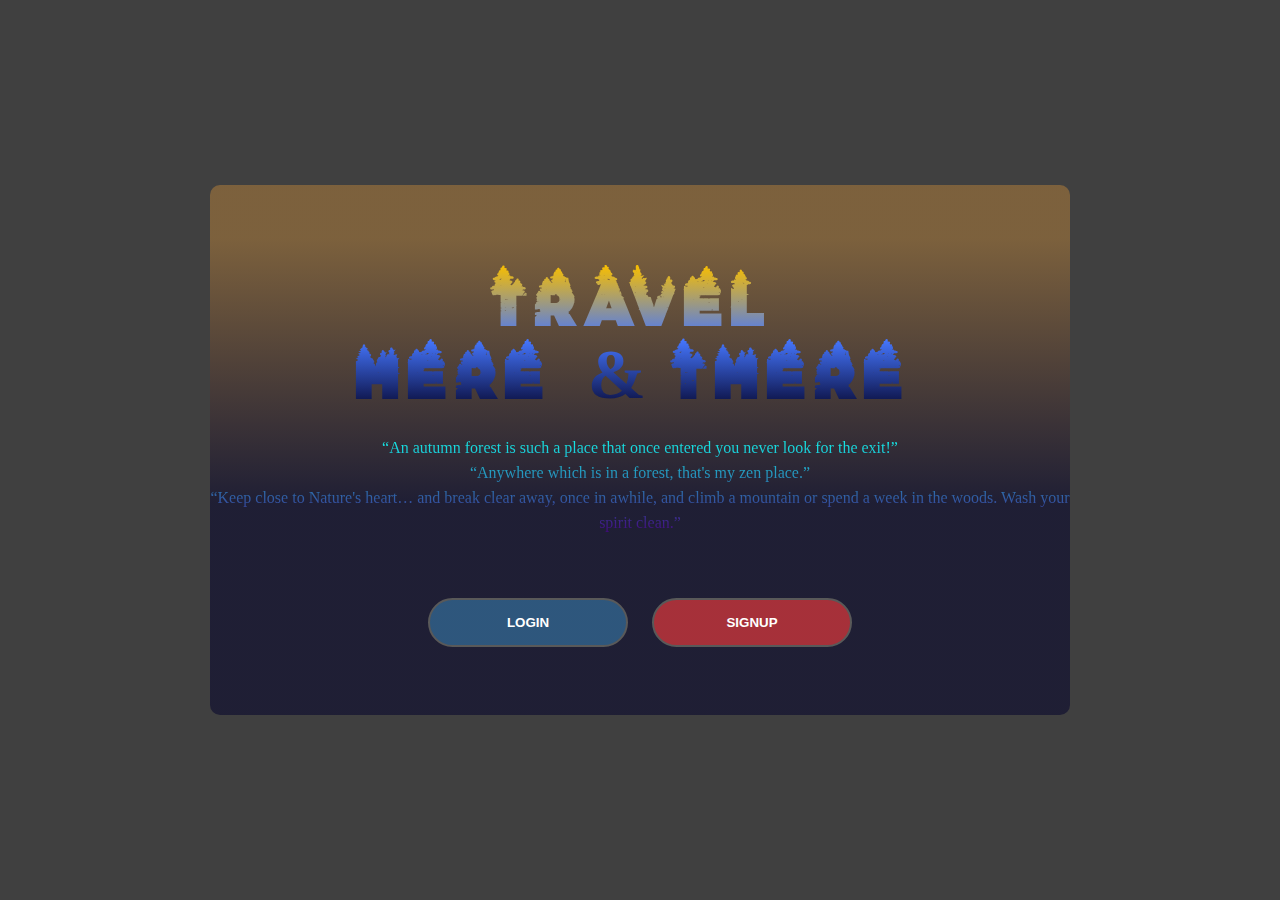
<file: index.html>
<html>
    <head>
        <title>Homepage</title>
        <link rel="Stylesheet" href="style.css">
    </head>
    <body>
        <div class="main">
            <div class="container">
                <h1>TRAVEL<br>HERE & THERE</h1>
                <p>“An autumn forest is such a place that once entered you never look for the exit!”<br>
                     “Anywhere which is in a forest, that's my zen place.”<br> 
                    “Keep close to Nature's heart… and break clear away, once in awhile, and climb a mountain or spend a week in the woods.
                     Wash your spirit clean.”</p>
                <div class="buttons">
                    <a href="login.html">
                        <button type="button" class="login-btn"><span></span>LOGIN</button></a>
                    <a href="Signup.html">
                        <button type="button" class="signup-btn"><span></span>SIGNUP</button></a>
                </div>
            </div>
        </div>
    </body>
</html>
</file>
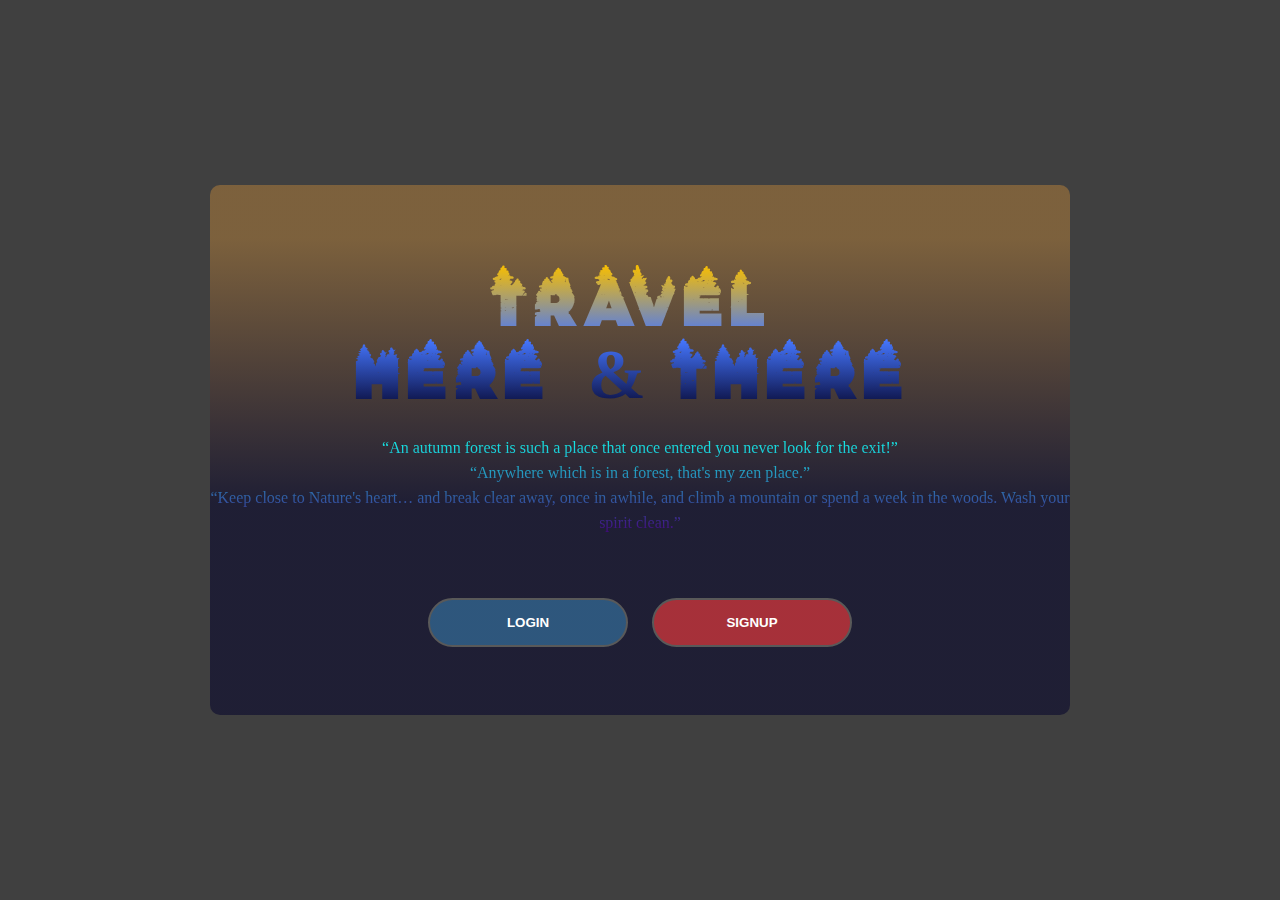
<file: homepage.html>
<html>
    <head>
        <title>Homepage</title>
        <link rel="Stylesheet" href="style.css">
    </head>
    <body>
        <div class="main">
            <div class="container">
                <h1>TRAVEL<br>HERE & THERE</h1>
                <p>“An autumn forest is such a place that once entered you never look for the exit!”<br>
                     “Anywhere which is in a forest, that's my zen place.”<br> 
                    “Keep close to Nature's heart… and break clear away, once in awhile, and climb a mountain or spend a week in the woods.
                     Wash your spirit clean.”</p>
                <div class="buttons">
                    <a href="login.html">
                        <button type="button" class="login-btn"><span></span>LOGIN</button></a>
                    <a href="Signup.html">
                        <button type="button" class="signup-btn"><span></span>SIGNUP</button></a>
                </div>
            </div>
        </div>
    </body>
</html>
</file>
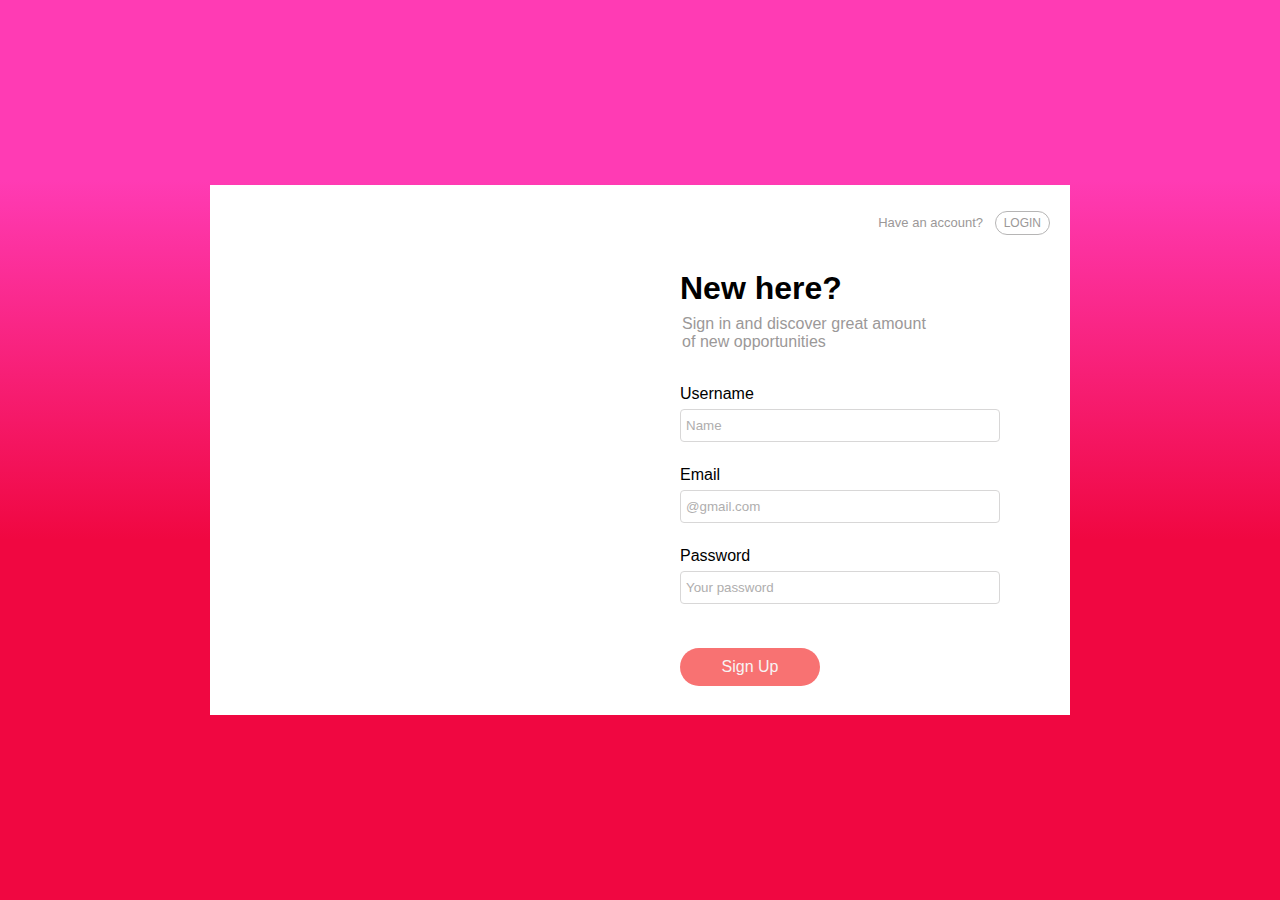
<file: Signup.html>
<HTML>
    <HEAD>
        <TITLE>Login Advance</TITLE>
        <link rel="stylesheet" href="style2.css">
    </HEAD>
    <BODY>
        <div class="main">
            <div class="box-container">
                <div class="img-box">


                </div>
                <div class="form-wrap">
                    <div class="top-login">
                        <span>Have an account?</span>
                        <a href="login.html" class="login-btn">LOGIN</a>
                    </div>
                    <div class="mid-container">
                        <h1>New here?</h1>
                        <h6>Sign in and discover great amount<br>
                        of new opportunities</h6>
                        <form action="" class="form">
                            <label for="username">Username</label><br>
                            <input type="text" name="username" id="uname" placeholder="Name"><br><br>
                            <label for="email">Email</label><br>
                            <input type="text" name="email" id="uname" placeholder="@gmail.com"><br><br>
                            <label for="password">Password</label><br>
                            <input type="password" name="password" id="pass" placeholder="Your password"><br>
                            <br>
                            <button type="submit" class="Signin-btn">Sign Up</button>

                            </form>                    
                    </div>
                </div>
            </div>
        </div>

    </BODY>
</HTML>
</file>
<file: style.css>
@font-face {
    font-family: forest;
    src: url(Forest-1.ttf);
    font-style: normal;
    font-weight: 100;
}
@import url('https://fonts.googleapis.com/css2?family=Dancing+Script&display=swap');
*{
    margin: 0;
    padding: 0;
                                                
}
.main{
    background-image: linear-gradient(rgba(0,0,0,0.75),rgba(0,0,0,0.75)),url(https://i.pinimg.com/originals/3b/8a/d2/3b8ad2c7b1be2caf24321c852103598a.jpg);
    background-size: cover;
    background-position: center;
    background-repeat: no-repeat;
    width:100%;
    height: 100vh;
    display:flex;
    justify-content: center;
    align-items: center;
}
.main .container
{
    width:860px;
    height:530px;
    border-radius: 10px;
    background-image: linear-gradient(rgba(233, 156, 55, 0.356)10%,rgba(4, 3, 43, 0.548)60%);
    box-shadow: rgb(82, 0, 129);
    text-align: center;
}
.container h1{
    font-size: 70px;
    margin-top: 80px;  
    font-family: forest;
    cursor: pointer;
    color: rgb(32, 32, 32);
    background: -webkit-linear-gradient(rgb(248, 190, 0), rgb(69, 118, 253) ,rgb(3, 1, 39));
    -webkit-background-clip: text;
    -webkit-text-fill-color: transparent;
}
.container p{
    margin: 20px auto;
    font-weight: 100;
    line-height: 25px;  
    font-family: 'Dancing Script', cursive;  
    color: rgb(24, 24, 23);
    background: -webkit-linear-gradient(rgb(17, 247, 236), rgb(68, 2, 122));
  -webkit-background-clip: text;
  -webkit-text-fill-color: transparent;
}

.main .container .buttons{
    margin-top: 5%;
    padding: 0;
}
.login-btn{
    width: 200px;
    padding: 15px 0;
    text-align: center;
    margin: 20px 10px;
    border-radius: 25px;
    font-weight: bold;
    border: 2px solid #595959;
    background: rgba(71, 181, 245, 0.377);
    cursor: pointer;
    position: relative;
    overflow: hidden;
    color: rgb(255, 255, 255);
    z-index: 1;
}
.login-btn span{
    background: rgb(52, 101, 235);
    height: 100%;
    width: 0;
    border-radius: 25px;
    position: absolute;
    left: 0;
    bottom: 0;
    z-index: -1;
    transition: 0.5s;
}
.login-btn:hover span{
    width: 100%;
}
.login-btn:hover{
    border: none;
    color: teal;
}
.signup-btn{
    width: 200px;
    padding: 15px 0;
    text-align: center;
    margin: 20px 10px;
    border-radius: 25px;
    font-weight: bold;
    border: 2px solid #595959;
    background: rgba(255, 61, 61, 0.603);
    cursor: pointer;
    position: relative;
    overflow: hidden;
    color: #fff;
    z-index: 1;
}
.signup-btn span{
    background: rgb(230, 67, 67);
    height: 100%;
    width: 0;
    border-radius: 25px;
    position: absolute;
    left: 0;
    bottom: 0;
    z-index: -1;
    transition: 0.5s;
}
.signup-btn:hover span{
    width: 100%;
}
.signup-btn:hover{
    border: none;
    color: tomato;
}
</file>
<file: style2.css>
*{
    margin:0px;
    padding:0px;
    font-family: Arial, Helvetica, sans-serif;
}
.main
{
    background:linear-gradient(rgb(255, 59, 180)20% ,rgb(240, 7, 65)60%);
    width:100%;
    height: 100vh;
    display:flex;
    justify-content: center;
    align-items: center;
}
.box-container
{
    display: flex;
    width:860px;
    height:530px;
    background:rgb(255, 255, 255);
    box-shadow: rgb(82, 0, 129);
}
.img-box
{
    width:50%;
    height:100%;
    background-image: url(file:///E:/WORK/Full%20stack%20learning/Self%20Pratice/Login%20$%20Sign%20Up%20%231/undraw_Floating_re_xtcj.svg);
    background-position: center;
    background-size: contain;
    background-repeat: no-repeat;
}
.form-wrap
{
    width:50%;
    height:100%;
    padding: 20px;
}
.form-wrap .top-login
{
    text-align: right;
    padding-top: 10px;
    font-size: 13px;
    font-weight: 400;
    color: rgb(155, 152, 152);
}
.form-wrap .login-btn
{
    text-decoration: none;
    color: rgb(155,152,152);
    border: 1px solid rgb(182,181,181);
    padding:4px 8px;
    font-size: 12px;
    margin-left: 8px;
    border-radius: 20px;
}
.form-wrap .login-btn:hover
{
    background-color: rgba(238, 238, 238, 0.527);
}
.form-wrap .mid-container
{
    padding-top: 40px;
    padding-left: 40px;
}
.mid-container h6
{
    font-size: 16px;
    font-weight: 400;
    padding:8px 2px;
    letter-spacing: 0.002rem;
    color:rgb(155, 152, 152);
}
.mid-container .form
{
    padding-top: 26px;
}
.mid-container .form label
{
    font-weight: 500;
}
.mid-container .form input
{
    width: 320px;
    margin:6px 0px;
    height:33px;
    color: rgb(155, 152, 152);
    padding-left: 5px;
    border-radius: 4px;
    border:1px solid rgb(216, 215, 215);
}
.mid-container .form input:focus
{
    border:1px solid rgb(182,180,180);
    outline:none
}
.mid-container .form input::placeholder
{
    color: rgb(175, 174, 174);
}
.fg-pass
{
    color:rgb(175, 174, 174);
    font-size: 14px;
    text-decoration: none;
}
.mid-container .form .Signin-btn
{
    padding: 10px;
    cursor: pointer;
    width: 140px;
    font-size: 16px;
    margin-top:20px;
    background-color: rgb(248, 114, 114);
    color: rgb(247, 244, 244);
    border-radius: 20px;
    border:none;
}
.mid-container .form .Signin-btn:hover
{
    background-color: rgba(255, 29, 29, 0.938);
    transition: all ease 1s;
}
</file>
